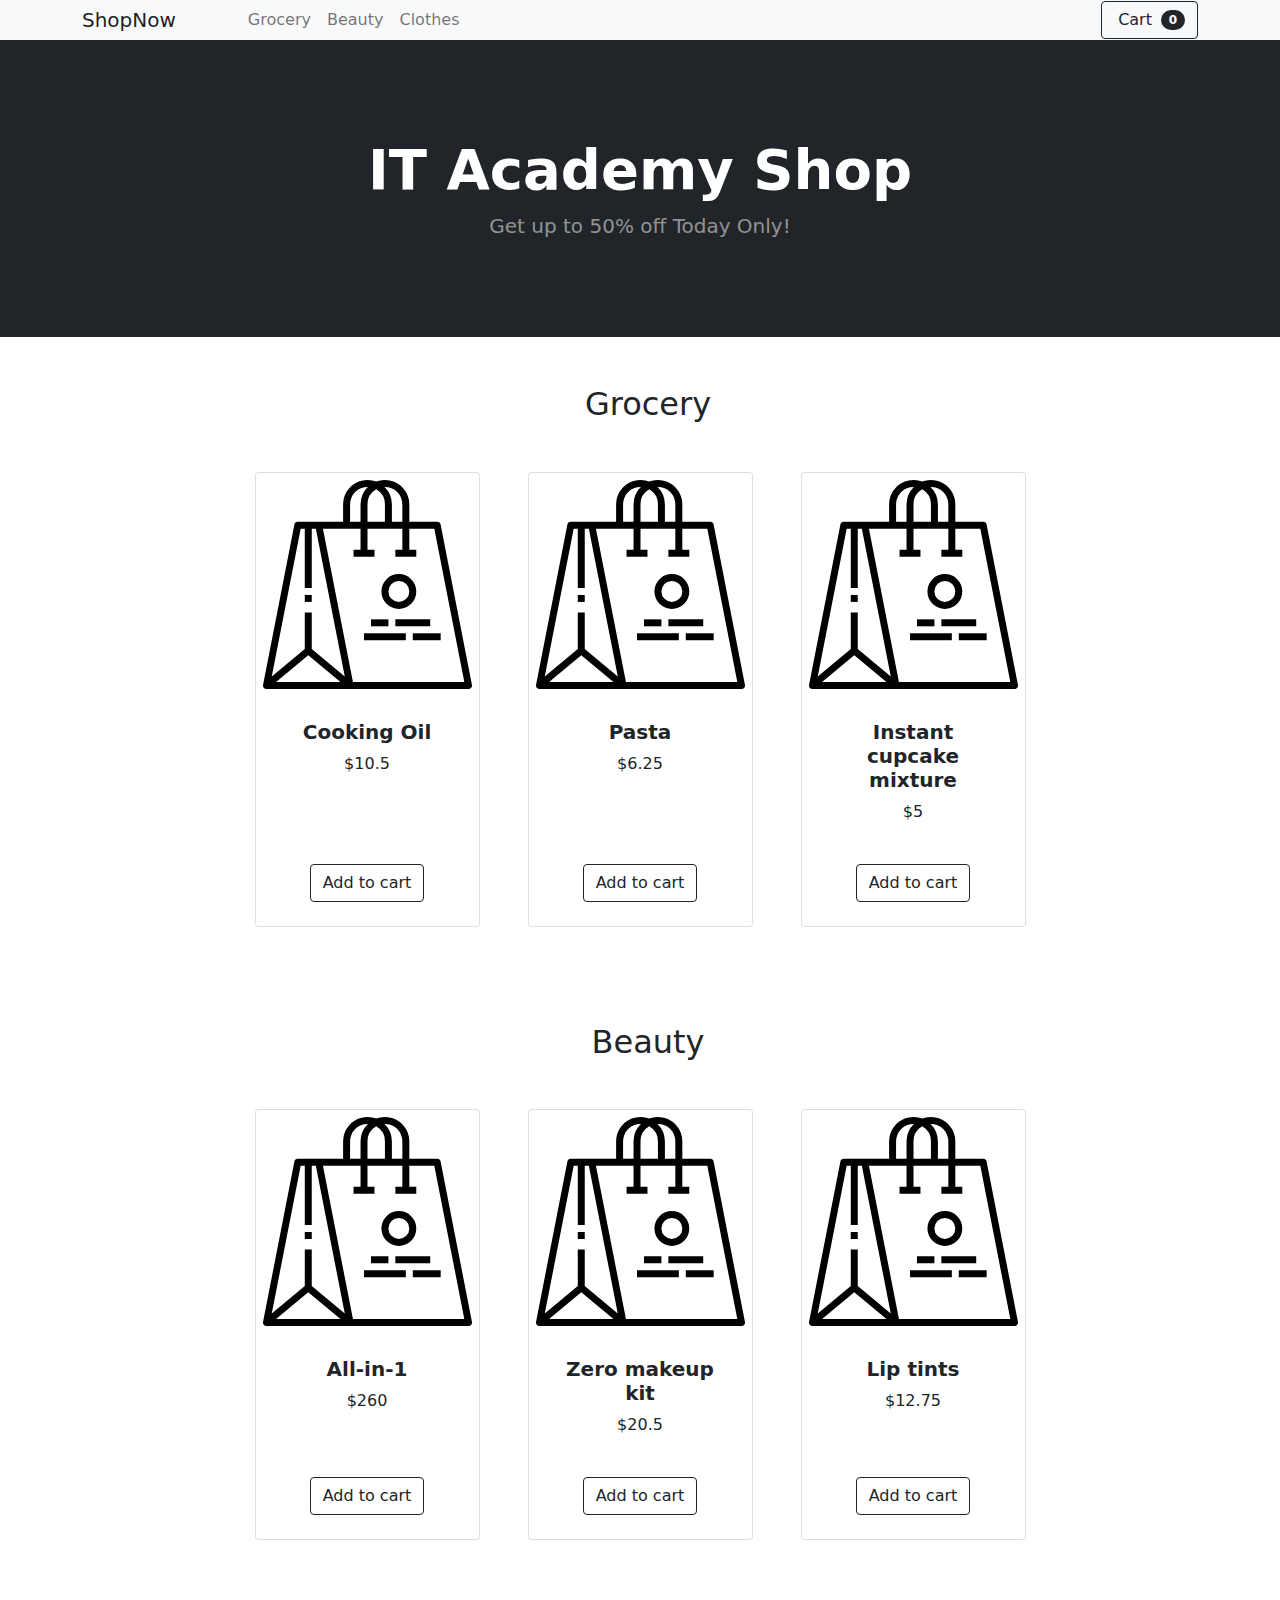
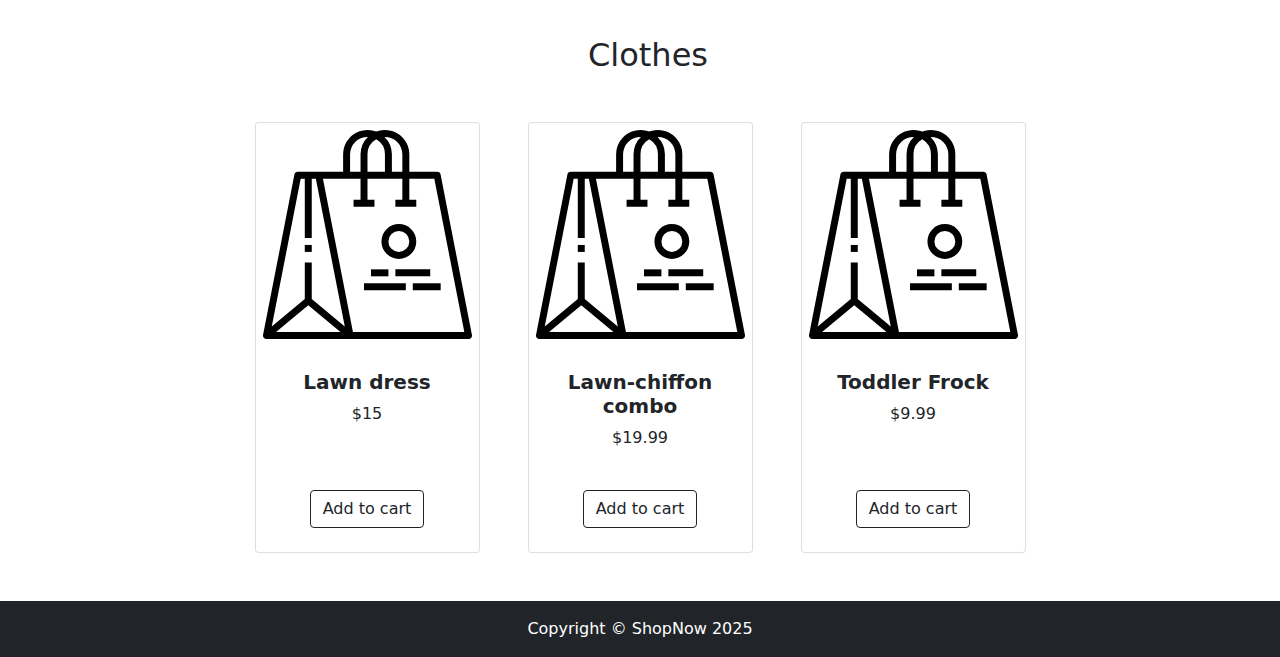
<file: index.html>
<!DOCTYPE html>
<html lang="en">

<head>
	<meta charset="utf-8" />
	<meta name="viewport" content="width=device-width, initial-scale=1, shrink-to-fit=no" />
	<meta name="description" content="ShopNow - Your one-stop shop for grocery, beauty and clothes" />
	<meta name="author" content="IT Academy" />
	<meta name="theme-color" content="#212529" />
	<title>ShopNow - Online Shopping</title>
	<!-- Favicon-->
	<link rel="icon" type="image/x-icon" href="src/images/favicon.ico" />
	<link href="https://cdn.jsdelivr.net/npm/bootstrap@5.3.0/dist/css/bootstrap.min.css" rel="stylesheet"
		integrity="sha384-9ndCyUaIbzAi2FUVXJi0CjmCapSmO7SnpJef0486qhLnuZ2cdeRhO02iuK6FUUVM" crossorigin="anonymous">

	<!-- Fontawesome icons-->
	<link rel="stylesheet" href="https://cdnjs.cloudflare.com/ajax/libs/font-awesome/6.4.0/css/all.min.css"
		integrity="sha512-iecdLmaskl7CVkqkXNQ/ZH/XLlvWZOJyj7Yy7tcenmpD1ypASozpmT/E0iPtmFIB46ZmdtAc9eNBvH0H/ZpiBw=="
		crossorigin="anonymous" referrerpolicy="no-referrer" />
	<link rel="stylesheet" href="src/css/styles.css">
</head>

<body>
	<!-- Skip Navigation -->
	<a href="#main-content" class="skip-link visually-hidden-focusable">Skip to main content</a>

	<!-- Navigation-->
	<header class="primary-header">
		<nav class="navbar py-3 py-lg-0 navbar-light bg-light navbar-expand-lg" id="main-nav">
			<div class="container">
				<a class="navbar-brand" href="#!" aria-label="ShopNow Home">ShopNow</a>

				<aside class="shopping-cart-wrapper d-flex flex-row order-lg-last align-items-center">
					<button class="navbar-toggler order-last" type="button" data-bs-toggle="collapse"
						data-bs-target="#navbar" aria-expanded="false" aria-controls="navbar"
						aria-label="Toggle navigation">
						<span class="navbar-toggler-icon"></span>
					</button>

					<div class="navbar-nav me-3 me-lg-0 d-flex flex-row align-items-center">
						<button class="btn btn-outline-dark cart-button" type="button" data-bs-toggle="modal"
							data-bs-target="#cartModal" data-bs-auto-close="outside" aria-label="Open shopping cart">
							<i class="fas fa-shopping-cart me-1" aria-hidden="true"></i>
							<span>Cart</span>
							<span class="badge bg-dark text-white ms-1 rounded-pill" id="count_product">0</span>
						</button>
					</div>
				</aside>

				<nav id="navbar" class="navbar-collapse collapse">
					<ul class="navbar-nav me-auto mb-4 mb-lg-0 ms-lg-5">
						<li class="nav-item">
							<a class="nav-link" href="#grocery">
								<i class="fas fa-shopping-basket" aria-hidden="true"></i>
								<span>Grocery</span>
							</a>
						</li>
						<li class="nav-item">
							<a class="nav-link" href="#beauty">
								<i class="fas fa-heart" aria-hidden="true"></i>
								<span>Beauty</span>
							</a>
						</li>
						<li class="nav-item">
							<a class="nav-link" href="#clothes">
								<i class="fas fa-tshirt" aria-hidden="true"></i>
								<span>Clothes</span>
							</a>
						</li>
					</ul>
				</nav>
			</div>
		</nav>
	</header>

	<main id="main-content">
		<!-- Hero Section -->
		<section class="hero bg-dark py-5" aria-label="Promotional banner">
			<div class="container px-4 px-lg-5 my-5">
				<div class="text-center text-white">
					<h1 class="display-4 fw-bolder">IT Academy Shop</h1>
					<p class="lead fw-normal text-white-50 mb-0">Get up to 50% off Today Only!</p>
				</div>
			</div>
		</section>

		<!-- Product Sections -->
		<article class="product-section pt-5" id="grocery">
			<h2 class="text-center">
				<i class="fas fa-shopping-basket pe-3" aria-hidden="true"></i>
				<span>Grocery</span>
			</h2>
			<div class="container px-4 px-lg-5 mt-5">
				<div class="row gx-4 gx-lg-5 row-cols-2 row-cols-md-3 row-cols-xl-4 justify-content-center">
					<!-- Product Cards -->
					<div class="col mb-5">
						<article class="card product-card h-100">
							<img class="card-img-top" src="src/images/product.svg" alt="Cooking Oil product image"
								loading="lazy" />
							<div class="card-body p-4">
								<div class="text-center">
									<h3 class="h5 fw-bolder">Cooking Oil</h3>
									<p class="price">$10.5</p>
								</div>
							</div>
							<div class="card-footer p-4 pt-0 border-top-0 bg-transparent">
								<div class="text-center">
									<button type="button" class="btn btn-outline-dark add-to-cart" data-product-id="1"
										aria-label="Add Cooking Oil to cart">
										Add to cart
									</button>
								</div>
							</div>
						</article>
					</div>
					<div class="col mb-5">
						<article class="card product-card h-100">
							<img class="card-img-top" src="src/images/product.svg" alt="Pasta product image"
								loading="lazy" />
							<div class="card-body p-4">
								<div class="text-center">
									<h3 class="h5 fw-bolder">Pasta</h3>
									<p class="price">$6.25</p>
								</div>
							</div>
							<div class="card-footer p-4 pt-0 border-top-0 bg-transparent">
								<div class="text-center">
									<button type="button" class="btn btn-outline-dark add-to-cart" data-product-id="2"
										aria-label="Add Pasta to cart">
										Add to cart
									</button>
								</div>
							</div>
						</article>
					</div>
					<div class="col mb-5">
						<article class="card product-card h-100">
							<img class="card-img-top" src="src/images/product.svg"
								alt="Instant cupcake mixture product image" loading="lazy" />
							<div class="card-body p-4">
								<div class="text-center">
									<h3 class="h5 fw-bolder">Instant cupcake mixture</h3>
									<p class="price">$5</p>
								</div>
							</div>
							<div class="card-footer p-4 pt-0 border-top-0 bg-transparent">
								<div class="text-center">
									<button type="button" class="btn btn-outline-dark add-to-cart" data-product-id="3"
										aria-label="Add Instant cupcake mixture to cart">
										Add to cart
									</button>
								</div>
							</div>
						</article>
					</div>
				</div>
			</div>
		</article>
		<article class="product-section pt-5" id="beauty">
			<h2 class="text-center">
				<i class="fas fa-heart pe-3" aria-hidden="true"></i>
				<span>Beauty</span>
			</h2>
			<div class="container px-4 px-lg-5 mt-5">
				<div class="row gx-4 gx-lg-5 row-cols-2 row-cols-md-3 row-cols-xl-4 justify-content-center">
					<!-- Product Cards -->
					<div class="col mb-5">
						<article class="card product-card h-100">
							<img class="card-img-top" src="src/images/product.svg" alt="All-in-1 product image"
								loading="lazy" />
							<div class="card-body p-4">
								<div class="text-center">
									<h3 class="h5 fw-bolder">All-in-1</h3>
									<p class="price">$260</p>
								</div>
							</div>
							<div class="card-footer p-4 pt-0 border-top-0 bg-transparent">
								<div class="text-center">
									<button type="button" class="btn btn-outline-dark add-to-cart" data-product-id="4"
										aria-label="Add All-in-1 to cart">
										Add to cart
									</button>
								</div>
							</div>
						</article>
					</div>
					<div class="col mb-5">
						<article class="card product-card h-100">
							<img class="card-img-top" src="src/images/product.svg" alt="Zero makeup kit product image"
								loading="lazy" />
							<div class="card-body p-4">
								<div class="text-center">
									<h3 class="h5 fw-bolder">Zero makeup kit</h3>
									<p class="price">$20.5</p>
								</div>
							</div>
							<div class="card-footer p-4 pt-0 border-top-0 bg-transparent">
								<div class="text-center">
									<button type="button" class="btn btn-outline-dark add-to-cart" data-product-id="5"
										aria-label="Add Zero makeup kit to cart">
										Add to cart
									</button>
								</div>
							</div>
						</article>
					</div>
					<div class="col mb-5">
						<article class="card product-card h-100">
							<img class="card-img-top" src="src/images/product.svg" alt="Lip tints product image"
								loading="lazy" />
							<div class="card-body p-4">
								<div class="text-center">
									<h3 class="h5 fw-bolder">Lip tints</h3>
									<p class="price">$12.75</p>
								</div>
							</div>
							<div class="card-footer p-4 pt-0 border-top-0 bg-transparent">
								<div class="text-center">
									<button type="button" class="btn btn-outline-dark add-to-cart" data-product-id="6"
										aria-label="Add Lip tints to cart">
										Add to cart
									</button>
								</div>
							</div>
						</article>
					</div>
				</div>
			</div>
		</article>
		<article class="product-section pt-5" id="clothes">
			<h2 class="text-center">
				<i class="fas fa-tshirt pe-3" aria-hidden="true"></i>
				<span>Clothes</span>
			</h2>
			<div class="container px-4 px-lg-5 mt-5">
				<div class="row gx-4 gx-lg-5 row-cols-2 row-cols-md-3 row-cols-xl-4 justify-content-center">
					<!-- Product Cards -->
					<div class="col mb-5">
						<article class="card product-card h-100">
							<img class="card-img-top" src="src/images/product.svg" alt="Lawn dress product image"
								loading="lazy" />
							<div class="card-body p-4">
								<div class="text-center">
									<h3 class="h5 fw-bolder">Lawn dress</h3>
									<p class="price">$15</p>
								</div>
							</div>
							<div class="card-footer p-4 pt-0 border-top-0 bg-transparent">
								<div class="text-center">
									<button type="button" class="btn btn-outline-dark add-to-cart" data-product-id="7"
										aria-label="Add Lawn dress to cart">
										Add to cart
									</button>
								</div>
							</div>
						</article>
					</div>
					<div class="col mb-5">
						<article class="card product-card h-100">
							<img class="card-img-top" src="src/images/product.svg" alt="Lawn-chiffon combo product image"
								loading="lazy" />
							<div class="card-body p-4">
								<div class="text-center">
									<h3 class="h5 fw-bolder">Lawn-chiffon combo</h3>
									<p class="price">$19.99</p>
								</div>
							</div>
							<div class="card-footer p-4 pt-0 border-top-0 bg-transparent">
								<div class="text-center">
									<button type="button" class="btn btn-outline-dark add-to-cart" data-product-id="8"
										aria-label="Add Lawn-chiffon combo to cart">
										Add to cart
									</button>
								</div>
							</div>
						</article>
					</div>
					<div class="col mb-5">
						<article class="card product-card h-100">
							<img class="card-img-top" src="src/images/product.svg" alt="Toddler Frock product image"
								loading="lazy" />
							<div class="card-body p-4">
								<div class="text-center">
									<h3 class="h5 fw-bolder">Toddler Frock</h3>
									<p class="price">$9.99</p>
								</div>
							</div>
							<div class="card-footer p-4 pt-0 border-top-0 bg-transparent">
								<div class="text-center">
									<button type="button" class="btn btn-outline-dark add-to-cart" data-product-id="9"
										aria-label="Add Toddler Frock to cart">
										Add to cart
									</button>
								</div>
							</div>
						</article>
					</div>
				</div>
			</div>
		</article>
	</main>

	<!-- Footer-->
	<footer class="py-3 bg-dark">
		<div class="container">
			<p class="m-0 text-center text-white">Copyright &copy; ShopNow <span id="current-year">2025</span></p>
		</div>
	</footer>

	<div class="modal fade" id="cartModal" tabindex="-1" aria-labelledby="cartModalLabel" aria-hidden="true">
		<div class="modal-dialog">
			<div class="modal-content">
				<div class="modal-header">
					<h5 class="modal-title" id="cartModalLabel">
						<i class="fas fa-cart-arrow-down" aria-hidden="true"></i>
						My Cart
					</h5>
					<button type="button" class="btn-close" data-bs-dismiss="modal" aria-label="Close"></button>
				</div>
				<div class="modal-body">
					<h3 class="text-center bill px-5">Shopping Cart</h3>
					<div class="table-responsive">
						<table class="table">
							<thead>
								<tr>
									<th scope="col">Product</th>
									<th scope="col">Price</th>
									<th scope="col">Qty.</th>
									<th scope="col">Total <small>(with discount)</small></th>
								</tr>
							</thead>
							<tbody id="cart_list">
								<tr>
									<th scope="row">Cooking oil</th>
									<td>$10.5</td>
									<td>2</td>
									<td>$21</td>
								</tr>
								<tr>
									<th scope="row">Pasta</th>
									<td>$6.25</td>
									<td>1</td>
									<td>$6.25</td>
								</tr>
								<tr>
									<th scope="row">Lawn dress</th>
									<td>$15</td>
									<td>3</td>
									<td>$45</td>
								</tr>
							</tbody>
						</table>
					</div>
					<div class="text-center fs-3">
						Total: $<span id="total_price">100</span>
					</div>
					<div class="text-center">
						<a href="checkout.html" class="btn btn-primary m-3">Checkout</a>
						<button type="button" class="btn btn-secondary m-3" id="clean-cart">Clean Cart</button>
					</div>
				</div>
			</div>
		</div>
	</div>

	<!-- Bootstrap core JS-->
	<script src="https://cdn.jsdelivr.net/npm/bootstrap@5.3.0/dist/js/bootstrap.bundle.min.js"
		integrity="sha384-geWF76RCwLtnZ8qwWowPQNguL3RmwHVBC9FhGdlKrxdiJJigb/j/68SIy3Te4Bkz" crossorigin="anonymous">
	</script>

	<!-- Core theme JS-->
	<script src="js/shop.js" type="module"></script>
	<script src="js/checkout.js" type="module"></script>
</body>

</html>
</file>
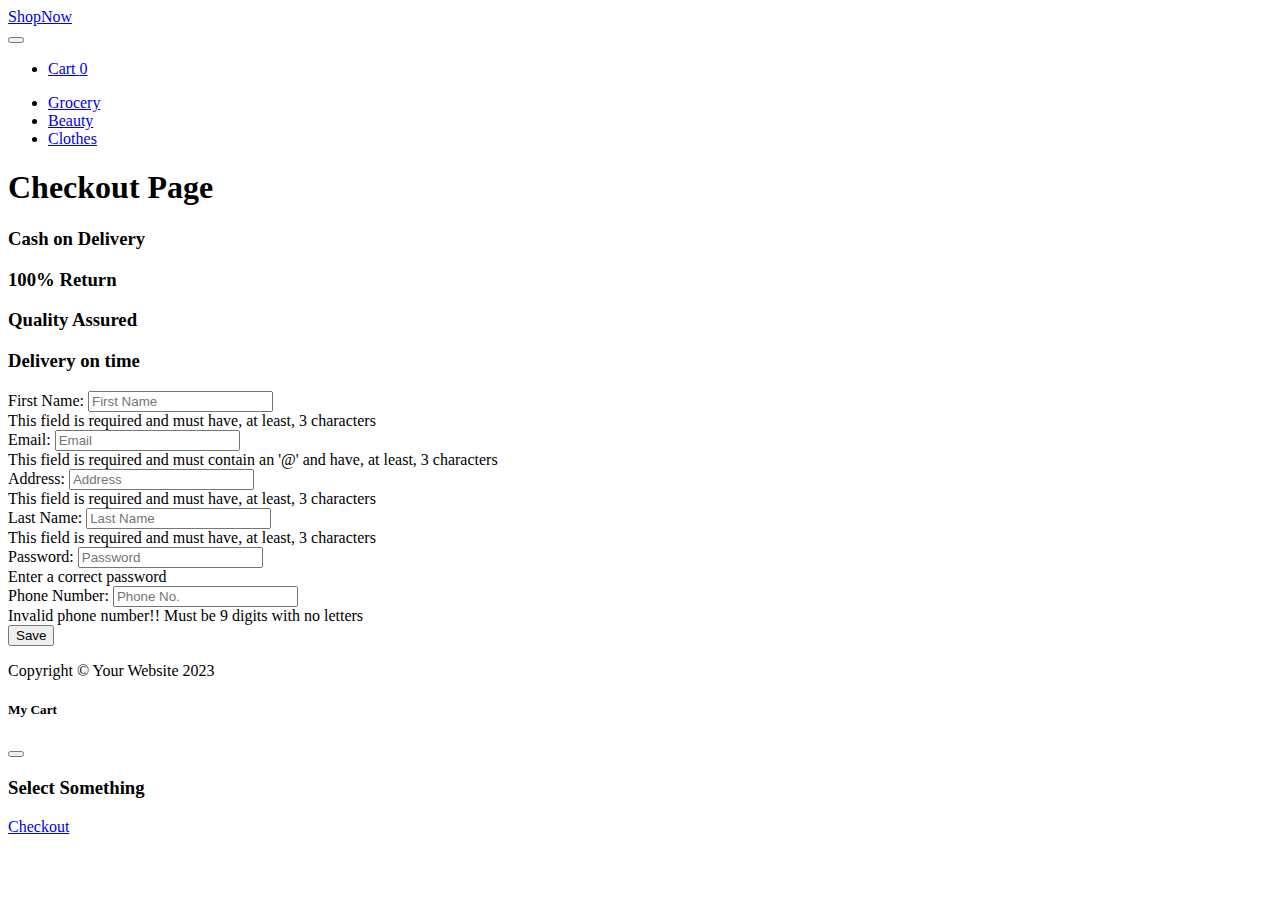
<file: checkout.html>
<!DOCTYPE html>
<html lang="en">

<head>
	<meta charset="utf-8" />
	<meta name="viewport" content="width=device-width, initial-scale=1, shrink-to-fit=no" />
	<meta name="description" content="" />
	<meta name="author" content="" />
	<title>Checkout</title>
	<!-- Favicon-->
	<link rel="icon" type="image/x-icon" href="images/favicon.ico" />
	<link href="https://cdn.jsdelivr.net/npm/bootstrap@5.3.0/dist/css/bootstrap.min.css" rel="stylesheet"
		integrity="sha384-9ndCyUaIbzAi2FUVXJi0CjmCapSmO7SnpJef0486qhLnuZ2cdeRhO02iuK6FUUVM" crossorigin="anonymous">

	<!-- Fontawesome icons-->
	<link rel="stylesheet" href="https://cdnjs.cloudflare.com/ajax/libs/font-awesome/6.4.0/css/all.min.css"
		integrity="sha512-iecdLmaskl7CVkqkXNQ/ZH/XLlvWZOJyj7Yy7tcenmpD1ypASozpmT/E0iPtmFIB46ZmdtAc9eNBvH0H/ZpiBw=="
		crossorigin="anonymous" referrerpolicy="no-referrer" />

</head>

<body>
	<!-- Navigation-->
	<nav class="navbar py-3 py-lg-0 navbar-light bg-light navbar-expand-lg" id="navbar-example2">
		<div class="container d-flex">
			<a class="navbar-brand" href="#!">ShopNow</a>
			<div class="d-flex flex-row order-lg-last align-items-center">

				<button type="button" class="navbar-toggler order-last collapsed" data-bs-toggle="collapse"
					data-bs-target="#navbar" aria-expanded="false" aria-controls="navbar">
					<span class="navbar-toggler-icon"></span>
				</button>
				<ul class="navbar-nav me-3 me-lg-0 d-flex flex-row align-items-center">
					<li class="dropdown search-dropdown nav-item py-lg-3">
						<a href="javascript:void(0)" class="btn btn-outline-dark flex-center" type="button"
							data-bs-toggle="modal" data-bs-target="#cartModal" onclick="open_modal()"
							data-bs-auto-close="outside">
							<i class="fas fa-shopping-cart me-1"></i> Cart <span
								class="badge bg-dark text-white ms-1 rounded-pill" id="count_product">0</span>
						</a>
					</li>
				</ul>
			</div>

			<div id="navbar" class="navbar-collapse collapse">

				<ul class="navbar-nav me-auto mb-4 mb-lg-0 ms-lg-5">
					<li class="nav-item">
						<a class="nav-link" href="#grocery"><i class="fas fa-shopping-basket"></i> Grocery</a>
					</li>
					<li class="nav-item">
						<a class="nav-link" href="#beauty"><i class="fas fa-heart"></i> Beauty</a>
					</li>
					<li class="nav-item">
						<a class="nav-link" href="#clothes"><i class="fas fa-tshirt"></i> Clothes</a>
					</li>

				</ul>
			</div>
		</div>
	</nav>
	<div class="container">
		<h1 class="text-center head m-4">Checkout Page</h1>

		<div class="row mr-0">
			<div class="col-sm-6">
				<h3 class="my-3 bord shadow text-center"><i class="fas fa-dollar-sign p-2"></i>Cash on Delivery</h3>
			</div>
			<div class="col-sm-6 ">
				<h3 class="my-3 bord shadow text-center"><i class="fas fa-arrows-alt-h p-2"></i>100% Return</h3>
			</div>
		</div>

		<div class="row mr-0">
			<div class="col-sm-6">
				<h3 class="my-3 bord shadow text-center"><i class="far fa-thumbs-up p-2"></i>Quality Assured</h3>
			</div>
			<div class="col-sm-6 ">
				<h3 class="my-3 bord shadow text-center"><i class="fas fa-stopwatch p-2"></i>Delivery on time</h3>
			</div>
		</div>
		<form class="form">
			<div class="row bord p-5 shadow m-5">
				<div class="col-sm-6">
					<div class="mt-3">
						<label for="fName" class="form-label">First Name:</label>
						<input id="fName" class="form-control ml-3" type="text" placeholder="First Name" />
						<div id="errorName" class="invalid-feedback">This field is required and must have, at least, 3
							characters
						</div>
					</div>
					<div class="mt-3 ">
						<label for="fEmail" class="form-label">Email:</label>
						<input id="fEmail" class="form-control ml-3" type="email" placeholder="Email" minlength="3" />
						<div id="errorEmail" class="invalid-feedback">This field is required and must contain an '@' and
							have, at
							least, 3 characters</div>
					</div>
					<div class="mt-3 ">
						<label for="fAddress" class="form-label">Address:</label>
						<input id="fAddress" class="form-control" type="text" placeholder="Address" minlength="3" />
						<div id="errorAddress" class="invalid-feedback">This field is required and must have, at least,
							3 characters
						</div>
					</div>
				</div>
				<div class="col-sm-6">
					<div class="mt-3">
						<label for="fLastN" class="form-label">Last Name:</label>
						<input id="fLastN" class="form-control" type="text" placeholder="Last Name" minlength="3" />
						<div id="errorLastN" class="invalid-feedback">This field is required and must have, at least, 3
							characters
						</div>
					</div>
					<div class="mt-3">
						<label for="fPassword" class="form-label">Password:</label>
						<input id="fPassword" class="form-control" title="(4-8 characters)" type="password"
							minlength="4" maxlength="8" placeholder="Password" />
						<div id="errorPassword" class="invalid-feedback">Enter a correct password</div>
					</div>
					<div class="mt-3">
						<label for="fPhone" class="form-label">Phone Number:</label>
						<input id="fPhone" class="form-control" type="number" placeholder="Phone No." />
						<div id="errorPhone" class="invalid-feedback">Invalid phone number!! Must be 9 digits with no
							letters</div>
					</div>
				</div>
				<div class="col-12 mt-4 final">
					<button type="submit" id="btn" class="p-2 px-4 btn btn-primary shadow-lg" onclick="validate()">
						<i class="fas fa-cart-arrow-down p-2"></i>Save
					</button>
				</div>
			</div>
		</form>

	</div>


	<!-- Footer-->
	<footer class="py-3 bg-dark">
		<div class="container">
			<p class="m-0 text-center text-white">Copyright &copy; Your Website 2023</p>
		</div>
	</footer>

	<div class="modal fade" id="cartModal" tabindex="-1" aria-labelledby="exampleModalLabel" aria-hidden="true">
		<div class="modal-dialog">
			<div class="modal-content">
				<div class="modal-header">
					<h5 class="modal-title" id="exampleModalLabel"><i class="fas fa-cart-arrow-down"></i> My Cart</h5>
					<button type="button" class="btn-close" data-bs-dismiss="modal" aria-label="Close"></button>
				</div>
				<div class="modal-body">
					<div>
						<ul class="list">

						</ul>
						<div>
							<h3 class="text-center bill px-5">Select Something</h3>
						</div>
						<div class="text-center">
							<a href="checkout.html" class="btn btn-primary m-3">Checkout</a>
						</div>
					</div>
				</div>
			</div>
		</div>
	</div>

	<!-- Bootstrap core JS-->
	<script src="https://cdn.jsdelivr.net/npm/bootstrap@5.3.0/dist/js/bootstrap.bundle.min.js"
		integrity="sha384-geWF76RCwLtnZ8qwWowPQNguL3RmwHVBC9FhGdlKrxdiJJigb/j/68SIy3Te4Bkz"
		crossorigin="anonymous"></script>


	<!-- Core theme JS-->
	<script src="js/shop.js"></script>
	<script src="js/checkout.js"></script>
</body>

</html>
</file>
